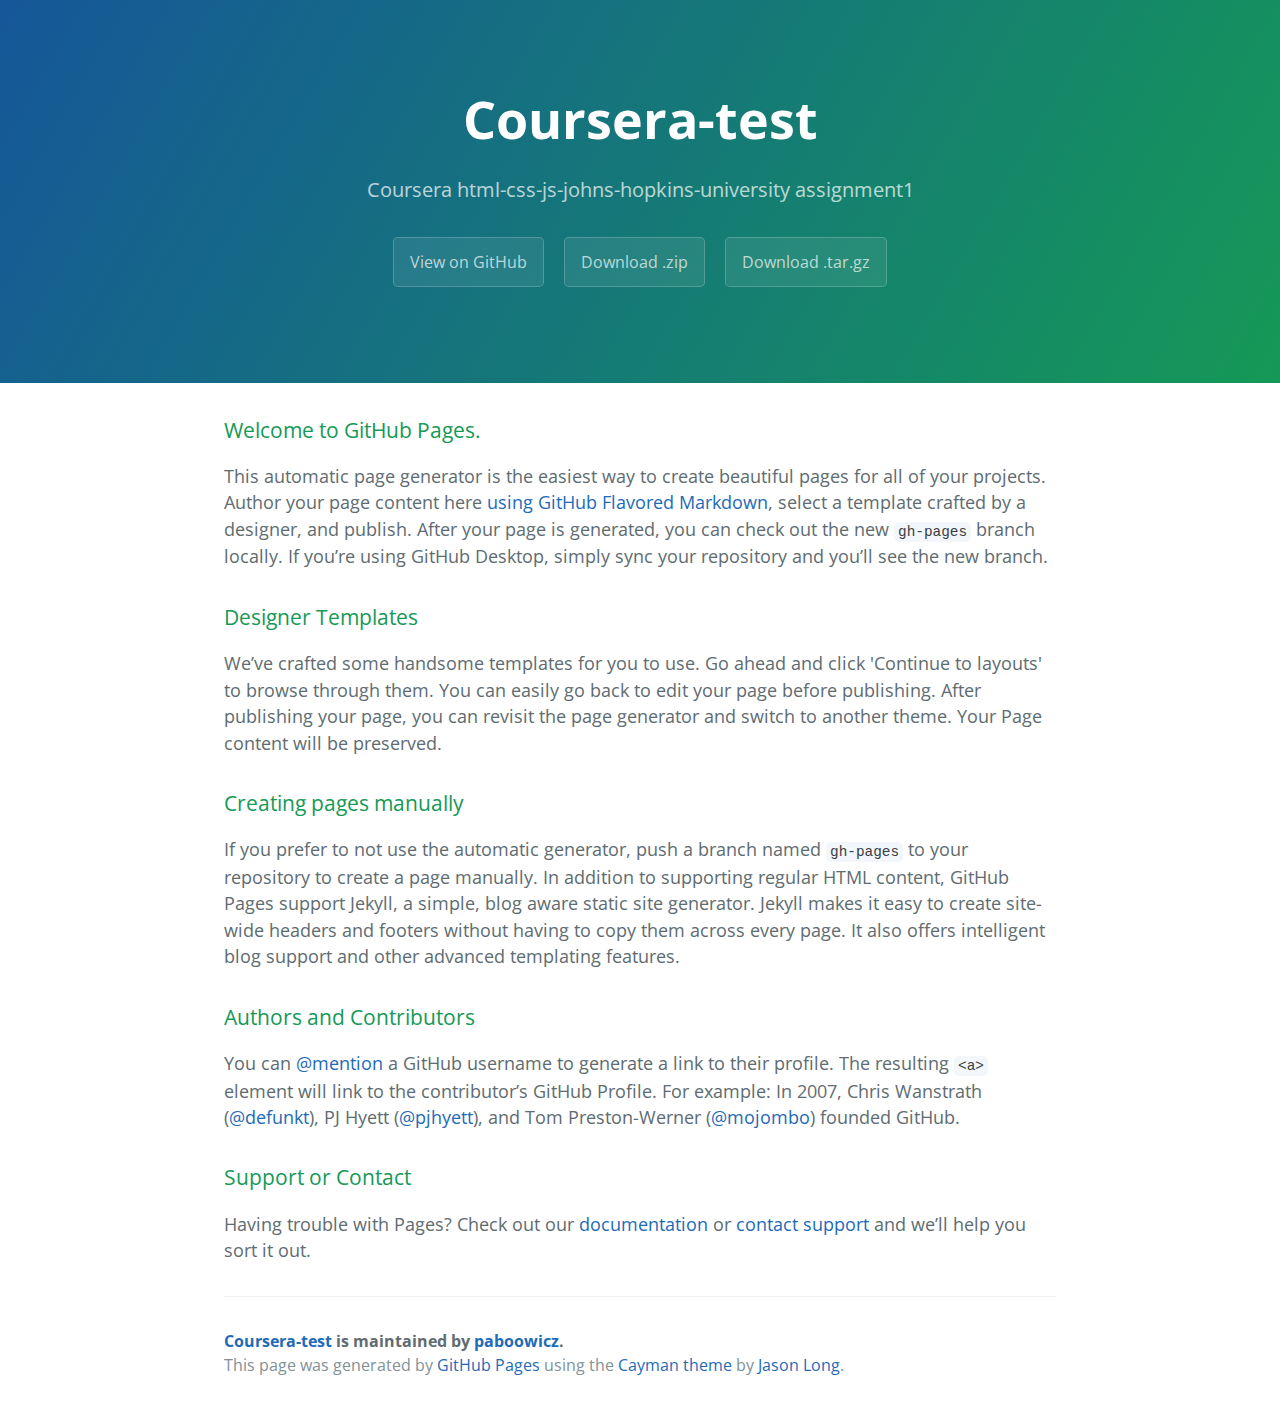
<file: index.html>
<!DOCTYPE html>
<html lang="en-us">
  <head>
    <meta charset="UTF-8">
    <title>Coursera-test by paboowicz</title>
    <meta name="viewport" content="width=device-width, initial-scale=1">
    <link rel="stylesheet" type="text/css" href="stylesheets/normalize.css" media="screen">
    <link href='https://fonts.googleapis.com/css?family=Open+Sans:400,700' rel='stylesheet' type='text/css'>
    <link rel="stylesheet" type="text/css" href="stylesheets/stylesheet.css" media="screen">
    <link rel="stylesheet" type="text/css" href="stylesheets/github-light.css" media="screen">
  </head>
  <body>
    <section class="page-header">
      <h1 class="project-name">Coursera-test</h1>
      <h2 class="project-tagline">Coursera html-css-js-johns-hopkins-university assignment1</h2>
      <a href="https://github.com/paboowicz/coursera-test" class="btn">View on GitHub</a>
      <a href="https://github.com/paboowicz/coursera-test/zipball/master" class="btn">Download .zip</a>
      <a href="https://github.com/paboowicz/coursera-test/tarball/master" class="btn">Download .tar.gz</a>
    </section>

    <section class="main-content">
      <h3>
<a id="welcome-to-github-pages" class="anchor" href="#welcome-to-github-pages" aria-hidden="true"><span aria-hidden="true" class="octicon octicon-link"></span></a>Welcome to GitHub Pages.</h3>

<p>This automatic page generator is the easiest way to create beautiful pages for all of your projects. Author your page content here <a href="https://guides.github.com/features/mastering-markdown/">using GitHub Flavored Markdown</a>, select a template crafted by a designer, and publish. After your page is generated, you can check out the new <code>gh-pages</code> branch locally. If you’re using GitHub Desktop, simply sync your repository and you’ll see the new branch.</p>

<h3>
<a id="designer-templates" class="anchor" href="#designer-templates" aria-hidden="true"><span aria-hidden="true" class="octicon octicon-link"></span></a>Designer Templates</h3>

<p>We’ve crafted some handsome templates for you to use. Go ahead and click 'Continue to layouts' to browse through them. You can easily go back to edit your page before publishing. After publishing your page, you can revisit the page generator and switch to another theme. Your Page content will be preserved.</p>

<h3>
<a id="creating-pages-manually" class="anchor" href="#creating-pages-manually" aria-hidden="true"><span aria-hidden="true" class="octicon octicon-link"></span></a>Creating pages manually</h3>

<p>If you prefer to not use the automatic generator, push a branch named <code>gh-pages</code> to your repository to create a page manually. In addition to supporting regular HTML content, GitHub Pages support Jekyll, a simple, blog aware static site generator. Jekyll makes it easy to create site-wide headers and footers without having to copy them across every page. It also offers intelligent blog support and other advanced templating features.</p>

<h3>
<a id="authors-and-contributors" class="anchor" href="#authors-and-contributors" aria-hidden="true"><span aria-hidden="true" class="octicon octicon-link"></span></a>Authors and Contributors</h3>

<p>You can <a href="https://help.github.com/articles/basic-writing-and-formatting-syntax/#mentioning-users-and-teams" class="user-mention">@mention</a> a GitHub username to generate a link to their profile. The resulting <code>&lt;a&gt;</code> element will link to the contributor’s GitHub Profile. For example: In 2007, Chris Wanstrath (<a href="https://github.com/defunkt" class="user-mention">@defunkt</a>), PJ Hyett (<a href="https://github.com/pjhyett" class="user-mention">@pjhyett</a>), and Tom Preston-Werner (<a href="https://github.com/mojombo" class="user-mention">@mojombo</a>) founded GitHub.</p>

<h3>
<a id="support-or-contact" class="anchor" href="#support-or-contact" aria-hidden="true"><span aria-hidden="true" class="octicon octicon-link"></span></a>Support or Contact</h3>

<p>Having trouble with Pages? Check out our <a href="https://help.github.com/pages">documentation</a> or <a href="https://github.com/contact">contact support</a> and we’ll help you sort it out.</p>

      <footer class="site-footer">
        <span class="site-footer-owner"><a href="https://github.com/paboowicz/coursera-test">Coursera-test</a> is maintained by <a href="https://github.com/paboowicz">paboowicz</a>.</span>

        <span class="site-footer-credits">This page was generated by <a href="https://pages.github.com">GitHub Pages</a> using the <a href="https://github.com/jasonlong/cayman-theme">Cayman theme</a> by <a href="https://twitter.com/jasonlong">Jason Long</a>.</span>
      </footer>

    </section>

  
  </body>
</html>
</file>
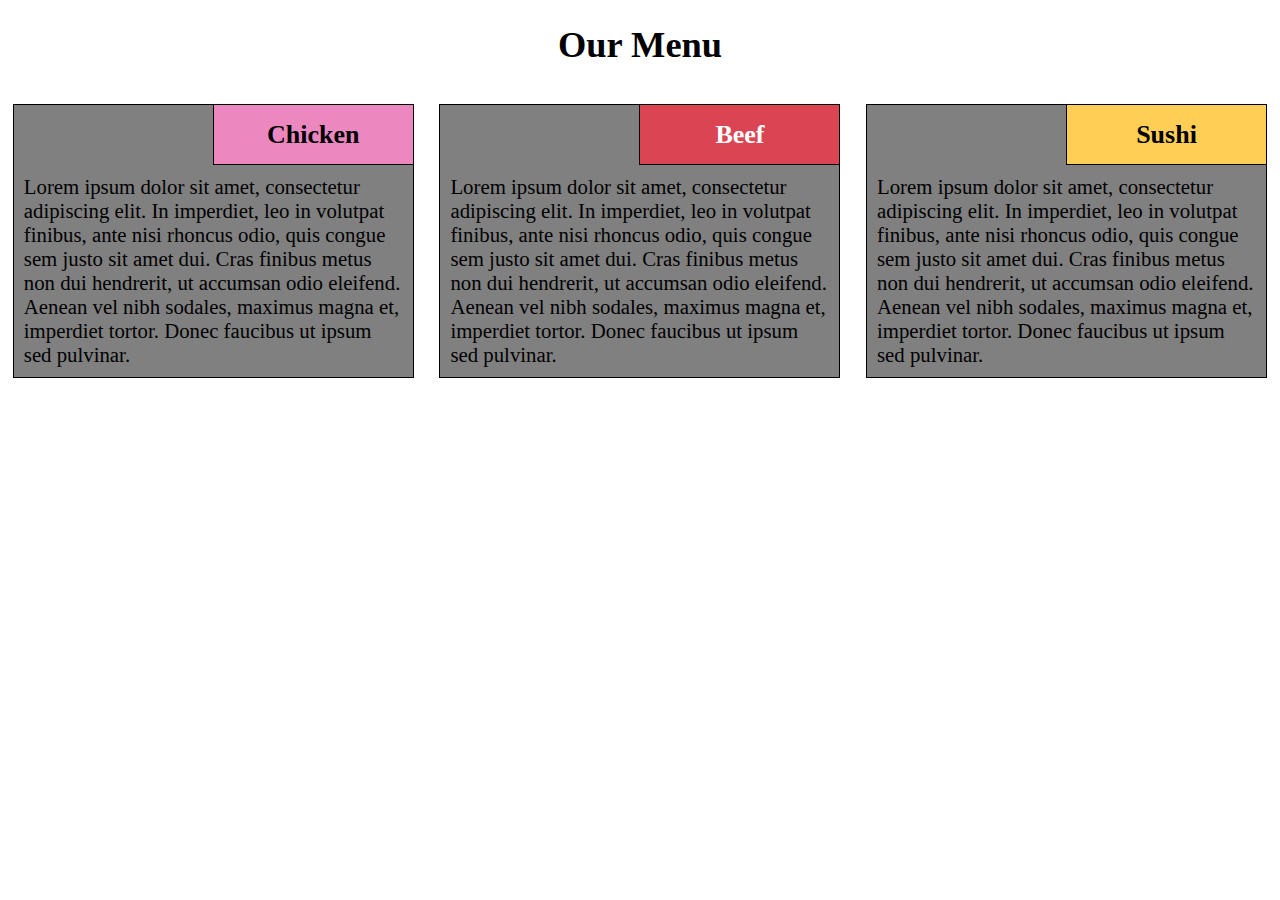
<file: site/index.html>
<!DOCTYPE html>
<html>
  <head>
    <meta charset="utf-8">
    <meta name="viewport" content="width=device-width, initial-scale=1">
    <link rel="stylesheet" type="text/css" href="css/style.css">
    <title>assignment-module2</title>
  </head>
  <body>
    <h1>Our Menu</h1>

    <div class="row">
      <div class="col-lg-4 col-md-6 col-sm-12">
          <p id="p1">Chicken</p>
          <section>Lorem ipsum dolor sit amet, consectetur adipiscing elit. In imperdiet, leo in volutpat finibus, ante nisi rhoncus odio, quis congue sem justo sit amet dui. Cras finibus metus non dui hendrerit, ut accumsan odio eleifend. Aenean vel nibh sodales, maximus magna et, imperdiet tortor. Donec faucibus ut ipsum sed pulvinar.
     </section>
      </div>
      <div class="col-lg-4 col-md-6 col-sm-12">
          <p id="p2">Beef</p>
          <section>Lorem ipsum dolor sit amet, consectetur adipiscing elit. In imperdiet, leo in volutpat finibus, ante nisi rhoncus odio, quis congue sem justo sit amet dui. Cras finibus metus non dui hendrerit, ut accumsan odio eleifend. Aenean vel nibh sodales, maximus magna et, imperdiet tortor. Donec faucibus ut ipsum sed pulvinar.
       </section>
      </div>
      <div class="col-lg-4 col-md-12 col-sm-12">
          <p id="p3">Sushi</p>
          <section>Lorem ipsum dolor sit amet, consectetur adipiscing elit. In imperdiet, leo in volutpat finibus, ante nisi rhoncus odio, quis congue sem justo sit amet dui. Cras finibus metus non dui hendrerit, ut accumsan odio eleifend. Aenean vel nibh sodales, maximus magna et, imperdiet tortor. Donec faucibus ut ipsum sed pulvinar.
          </section>
          
     </div>
   </div>




  </body>
</html>
</file>
<file: stylesheets/stylesheet.css>
* {
  box-sizing: border-box; }

body {
  padding: 0;
  margin: 0;
  font-family: "Open Sans", "Helvetica Neue", Helvetica, Arial, sans-serif;
  font-size: 16px;
  line-height: 1.5;
  color: #606c71; }

a {
  color: #1e6bb8;
  text-decoration: none; }
  a:hover {
    text-decoration: underline; }

.btn {
  display: inline-block;
  margin-bottom: 1rem;
  color: rgba(255, 255, 255, 0.7);
  background-color: rgba(255, 255, 255, 0.08);
  border-color: rgba(255, 255, 255, 0.2);
  border-style: solid;
  border-width: 1px;
  border-radius: 0.3rem;
  transition: color 0.2s, background-color 0.2s, border-color 0.2s; }
  .btn + .btn {
    margin-left: 1rem; }

.btn:hover {
  color: rgba(255, 255, 255, 0.8);
  text-decoration: none;
  background-color: rgba(255, 255, 255, 0.2);
  border-color: rgba(255, 255, 255, 0.3); }

@media screen and (min-width: 64em) {
  .btn {
    padding: 0.75rem 1rem; } }

@media screen and (min-width: 42em) and (max-width: 64em) {
  .btn {
    padding: 0.6rem 0.9rem;
    font-size: 0.9rem; } }

@media screen and (max-width: 42em) {
  .btn {
    display: block;
    width: 100%;
    padding: 0.75rem;
    font-size: 0.9rem; }
    .btn + .btn {
      margin-top: 1rem;
      margin-left: 0; } }

.page-header {
  color: #fff;
  text-align: center;
  background-color: #159957;
  background-image: linear-gradient(120deg, #155799, #159957); }

@media screen and (min-width: 64em) {
  .page-header {
    padding: 5rem 6rem; } }

@media screen and (min-width: 42em) and (max-width: 64em) {
  .page-header {
    padding: 3rem 4rem; } }

@media screen and (max-width: 42em) {
  .page-header {
    padding: 2rem 1rem; } }

.project-name {
  margin-top: 0;
  margin-bottom: 0.1rem; }

@media screen and (min-width: 64em) {
  .project-name {
    font-size: 3.25rem; } }

@media screen and (min-width: 42em) and (max-width: 64em) {
  .project-name {
    font-size: 2.25rem; } }

@media screen and (max-width: 42em) {
  .project-name {
    font-size: 1.75rem; } }

.project-tagline {
  margin-bottom: 2rem;
  font-weight: normal;
  opacity: 0.7; }

@media screen and (min-width: 64em) {
  .project-tagline {
    font-size: 1.25rem; } }

@media screen and (min-width: 42em) and (max-width: 64em) {
  .project-tagline {
    font-size: 1.15rem; } }

@media screen and (max-width: 42em) {
  .project-tagline {
    font-size: 1rem; } }

.main-content :first-child {
  margin-top: 0; }
.main-content img {
  max-width: 100%; }
.main-content h1, .main-content h2, .main-content h3, .main-content h4, .main-content h5, .main-content h6 {
  margin-top: 2rem;
  margin-bottom: 1rem;
  font-weight: normal;
  color: #159957; }
.main-content p {
  margin-bottom: 1em; }
.main-content code {
  padding: 2px 4px;
  font-family: Consolas, "Liberation Mono", Menlo, Courier, monospace;
  font-size: 0.9rem;
  color: #383e41;
  background-color: #f3f6fa;
  border-radius: 0.3rem; }
.main-content pre {
  padding: 0.8rem;
  margin-top: 0;
  margin-bottom: 1rem;
  font: 1rem Consolas, "Liberation Mono", Menlo, Courier, monospace;
  color: #567482;
  word-wrap: normal;
  background-color: #f3f6fa;
  border: solid 1px #dce6f0;
  border-radius: 0.3rem; }
  .main-content pre > code {
    padding: 0;
    margin: 0;
    font-size: 0.9rem;
    color: #567482;
    word-break: normal;
    white-space: pre;
    background: transparent;
    border: 0; }
.main-content .highlight {
  margin-bottom: 1rem; }
  .main-content .highlight pre {
    margin-bottom: 0;
    word-break: normal; }
.main-content .highlight pre, .main-content pre {
  padding: 0.8rem;
  overflow: auto;
  font-size: 0.9rem;
  line-height: 1.45;
  border-radius: 0.3rem; }
.main-content pre code, .main-content pre tt {
  display: inline;
  max-width: initial;
  padding: 0;
  margin: 0;
  overflow: initial;
  line-height: inherit;
  word-wrap: normal;
  background-color: transparent;
  border: 0; }
  .main-content pre code:before, .main-content pre code:after, .main-content pre tt:before, .main-content pre tt:after {
    content: normal; }
.main-content ul, .main-content ol {
  margin-top: 0; }
.main-content blockquote {
  padding: 0 1rem;
  margin-left: 0;
  color: #819198;
  border-left: 0.3rem solid #dce6f0; }
  .main-content blockquote > :first-child {
    margin-top: 0; }
  .main-content blockquote > :last-child {
    margin-bottom: 0; }
.main-content table {
  display: block;
  width: 100%;
  overflow: auto;
  word-break: normal;
  word-break: keep-all; }
  .main-content table th {
    font-weight: bold; }
  .main-content table th, .main-content table td {
    padding: 0.5rem 1rem;
    border: 1px solid #e9ebec; }
.main-content dl {
  padding: 0; }
  .main-content dl dt {
    padding: 0;
    margin-top: 1rem;
    font-size: 1rem;
    font-weight: bold; }
  .main-content dl dd {
    padding: 0;
    margin-bottom: 1rem; }
.main-content hr {
  height: 2px;
  padding: 0;
  margin: 1rem 0;
  background-color: #eff0f1;
  border: 0; }

@media screen and (min-width: 64em) {
  .main-content {
    max-width: 64rem;
    padding: 2rem 6rem;
    margin: 0 auto;
    font-size: 1.1rem; } }

@media screen and (min-width: 42em) and (max-width: 64em) {
  .main-content {
    padding: 2rem 4rem;
    font-size: 1.1rem; } }

@media screen and (max-width: 42em) {
  .main-content {
    padding: 2rem 1rem;
    font-size: 1rem; } }

.site-footer {
  padding-top: 2rem;
  margin-top: 2rem;
  border-top: solid 1px #eff0f1; }

.site-footer-owner {
  display: block;
  font-weight: bold; }

.site-footer-credits {
  color: #819198; }

@media screen and (min-width: 64em) {
  .site-footer {
    font-size: 1rem; } }

@media screen and (min-width: 42em) and (max-width: 64em) {
  .site-footer {
    font-size: 1rem; } }

@media screen and (max-width: 42em) {
  .site-footer {
    font-size: 0.9rem; } }
</file>
<file: stylesheets/github-light.css>
/*
   Copyright 2014 GitHub Inc.

   Licensed under the Apache License, Version 2.0 (the "License");
   you may not use this file except in compliance with the License.
   You may obtain a copy of the License at

       http://www.apache.org/licenses/LICENSE-2.0

   Unless required by applicable law or agreed to in writing, software
   distributed under the License is distributed on an "AS IS" BASIS,
   WITHOUT WARRANTIES OR CONDITIONS OF ANY KIND, either express or implied.
   See the License for the specific language governing permissions and
   limitations under the License.

*/

.pl-c /* comment */ {
  color: #969896;
}

.pl-c1      /* constant, markup.raw, meta.diff.header, meta.module-reference, meta.property-name, support, support.constant, support.variable, variable.other.constant */,
.pl-s .pl-v /* string variable */ {
  color: #0086b3;
}

.pl-e  /* entity */,
.pl-en /* entity.name */ {
  color: #795da3;
}

.pl-s .pl-s1 /* string source */,
.pl-smi      /* storage.modifier.import, storage.modifier.package, storage.type.java, variable.other, variable.parameter.function */ {
  color: #333;
}

.pl-ent /* entity.name.tag */ {
  color: #63a35c;
}

.pl-k /* keyword, storage, storage.type */ {
  color: #a71d5d;
}

.pl-pds              /* punctuation.definition.string, string.regexp.character-class */,
.pl-s                /* string */,
.pl-s .pl-pse .pl-s1 /* string punctuation.section.embedded source */,
.pl-sr               /* string.regexp */,
.pl-sr .pl-cce       /* string.regexp constant.character.escape */,
.pl-sr .pl-sra       /* string.regexp string.regexp.arbitrary-repitition */,
.pl-sr .pl-sre       /* string.regexp source.ruby.embedded */ {
  color: #183691;
}

.pl-v /* variable */ {
  color: #ed6a43;
}

.pl-id /* invalid.deprecated */ {
  color: #b52a1d;
}

.pl-ii /* invalid.illegal */ {
  background-color: #b52a1d;
  color: #f8f8f8;
}

.pl-sr .pl-cce /* string.regexp constant.character.escape */ {
  color: #63a35c;
  font-weight: bold;
}

.pl-ml /* markup.list */ {
  color: #693a17;
}

.pl-mh        /* markup.heading */,
.pl-mh .pl-en /* markup.heading entity.name */,
.pl-ms        /* meta.separator */ {
  color: #1d3e81;
  font-weight: bold;
}

.pl-mq /* markup.quote */ {
  color: #008080;
}

.pl-mi /* markup.italic */ {
  color: #333;
  font-style: italic;
}

.pl-mb /* markup.bold */ {
  color: #333;
  font-weight: bold;
}

.pl-md /* markup.deleted, meta.diff.header.from-file */ {
  background-color: #ffecec;
  color: #bd2c00;
}

.pl-mi1 /* markup.inserted, meta.diff.header.to-file */ {
  background-color: #eaffea;
  color: #55a532;
}

.pl-mdr /* meta.diff.range */ {
  color: #795da3;
  font-weight: bold;
}

.pl-mo /* meta.output */ {
  color: #1d3e81;
}
</file>
<file: site/css/style.css>
* {
  box-sizing: border-box;
}


/* Simple Responsive Framework. */
.row {
  width: 100%;
  border: 0px;

}
body{
  margin: 0;
  padding: 0;
  font-size: 130%;
}

/********** Large devices only **********/
@media (min-width: 992px) {
    .col-lg-4 {
    float: left;
    border: 1px solid black;
    margin:1%;

  }

  .col-lg-4 {
    width: 31.33%;
  }
}

/********** Medium devices only **********/
@media (min-width: 768px) and (max-width: 991px) {
    .col-md-6, .col-md-12 {
    float: left;
    border: 1px solid black;
    margin: 1%;

  }

  .col-md-6 {
    width: 48%;
  }
  .col-md-12 {
    width: 98%;
  }
}
/********** Small devices only **********/
@media (max-width: 767px) {
    .col-sm-12 {
    float: left;
    border: 1px solid black;
    margin: 1%;
  }
   .col-sm-12 {
    width: 100%;
  }
}
h1 {
  text-align: center;
  font-size: 1.75em;
}
div {
  background-color: grey;
  border: 1px solid black;
  width: 80%
  margin-right: auto;
  margin-left: auto;
  margin-bottom: 10px;

}

p {
  width: 200px;
  height: 60px;
  border-left: 1px solid black;
  border-bottom: 1px solid black;
  margin: 0;
  text-align: center;
  padding: 15px;
  font-size: 1.25em;
  font-weight: bolder;

}

#p1 {
  background-color: #ec87c0;
  float: right;
  }
#p2 {
  background-color: #da4453;
  float: right;
  color: white;
}
#p3 {
  background-color: #ffce54;
  float: right;
}
section {
  clear: both;
  padding: 10px;

}
</file>
